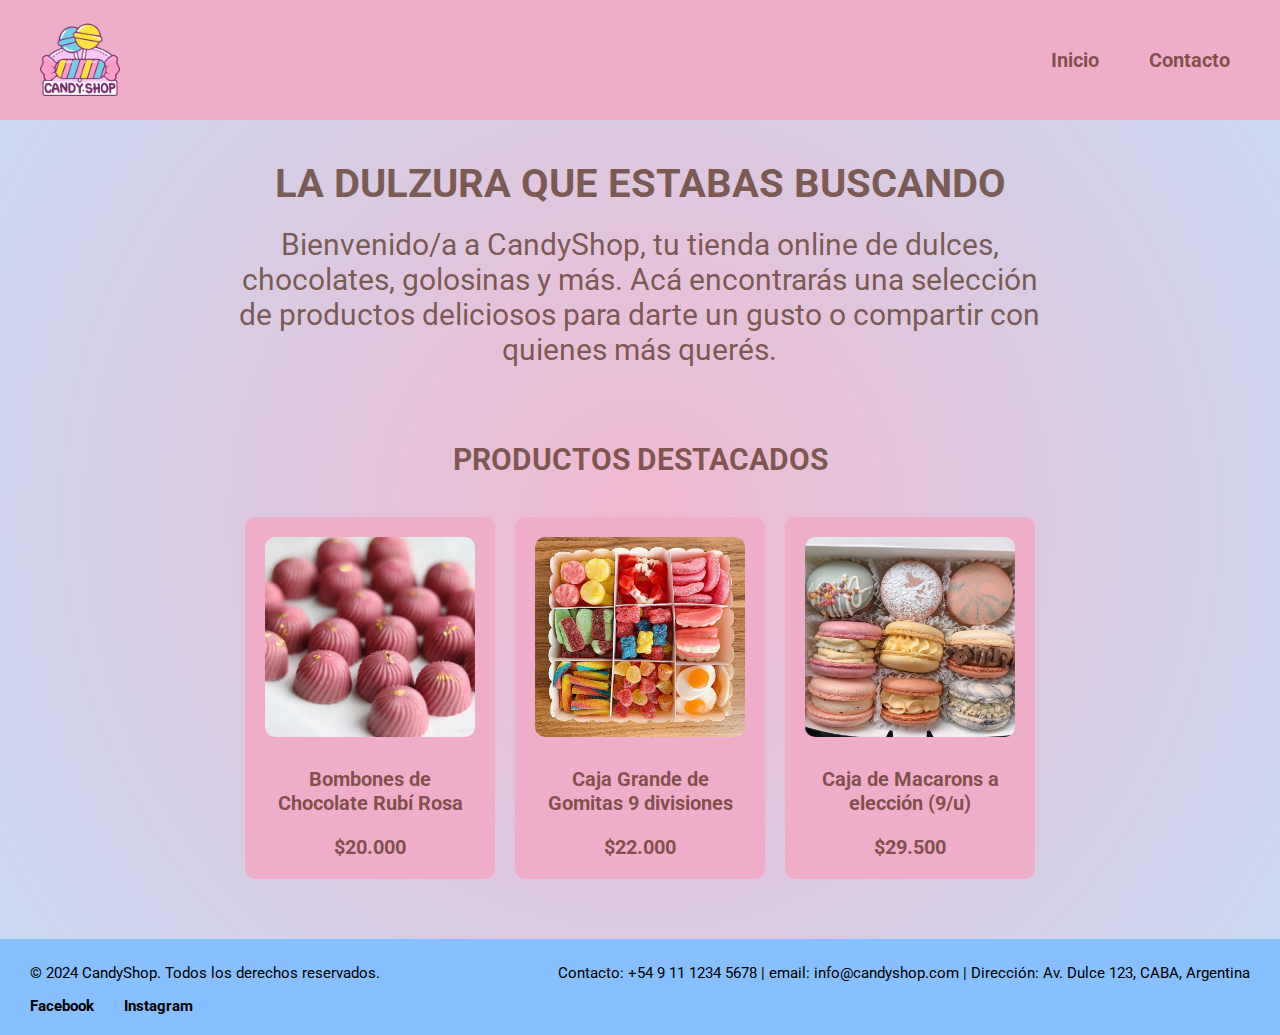
<file: index.html>
<!DOCTYPE html>
<html lang="en">
<head>
  <meta charset="UTF-8"/>
  <meta name="viewport" content="width=device-width, initial-scale=1.0"/>
  <link href="https://fonts.googleapis.com/css2?family=Rethink+Sans:wght@400..800&family=Roboto+Condensed:ital,wght@0,100..900;1,100..900&family=Roboto:ital,wght@0,100..900;1,100..900&family=Work+Sans:ital,wght@0,100..900;1,100..900&display=swap" rel="stylesheet"/>
  <link rel="stylesheet" href="./css/style.css">
  <title>Inicio</title>
</head>
<body>
  <header class="header">
  <a href="index.html"> 
   <img src="./imagenes/logo.png" alt="Logo de la página" class="logo" >
  </a>
   <nav class="header-nav">
    <ul>
      <li><a href="index.html">Inicio</a></li>
      <li><a href="./pages/contacto.html">Contacto</a></li>
    </ul>
   </nav>
  </header>
  <main> 
    <h1 class="titulo-home">LA DULZURA QUE ESTABAS BUSCANDO</h1>
    <p class="parrafo-home">Bienvenido/a a CandyShop, tu tienda online de dulces, chocolates, golosinas y más.
      Acá encontrarás una selección de productos deliciosos para darte un gusto o compartir con quienes más querés.</p>
      
    <section class="productos-home">
      <h2>PRODUCTOS DESTACADOS</h2>

      <div class="contenedor-productos">
        <article class="tarjeta-producto">
          <img src="./imagenes/producto1.jpg" alt="Bombones de chocolate" width="200" height="200">
          <h3>Bombones de Chocolate Rubí Rosa</h3>
          <p>$20.000</p>
        </article>
        
        <article class="tarjeta-producto">
          <img src="./imagenes/producto2.jpg" alt="PCaja de gomitas" width="200" height="200">
          <h3>Caja Grande de Gomitas 9 divisiones</h3>
          <p>$22.000</p>
        </article>

        <article class="tarjeta-producto"> 
          <img src="./imagenes/producto3.jpg" alt="Caja de macarons" width="200" height="200">
          <h3>Caja de Macarons a elección (9/u)</h3>
          <p>$29.500</p>
        </article>

      </div>  
    </section>
  </main>
  <footer class="footer">
    <p>© 2024 CandyShop. Todos los derechos reservados.</p>
    <p>Contacto: +54 9 11 1234 5678 | email: info@candyshop.com | Dirección: Av. Dulce 123, CABA, Argentina</p>
    <nav class="footer-nav">
    <ul>
      <li><a href="https://www.facebook.com/MelososCandyShop/?locale=es_LA" target="_blank">Facebook</a></li>
      <li><a href="https://www.instagram.com/candyshop.goloteca/?hl=es-la" target="_blank">Instagram</a></li>
    </ul>
    </nav>
  </footer>
</body>
</html>
</file>
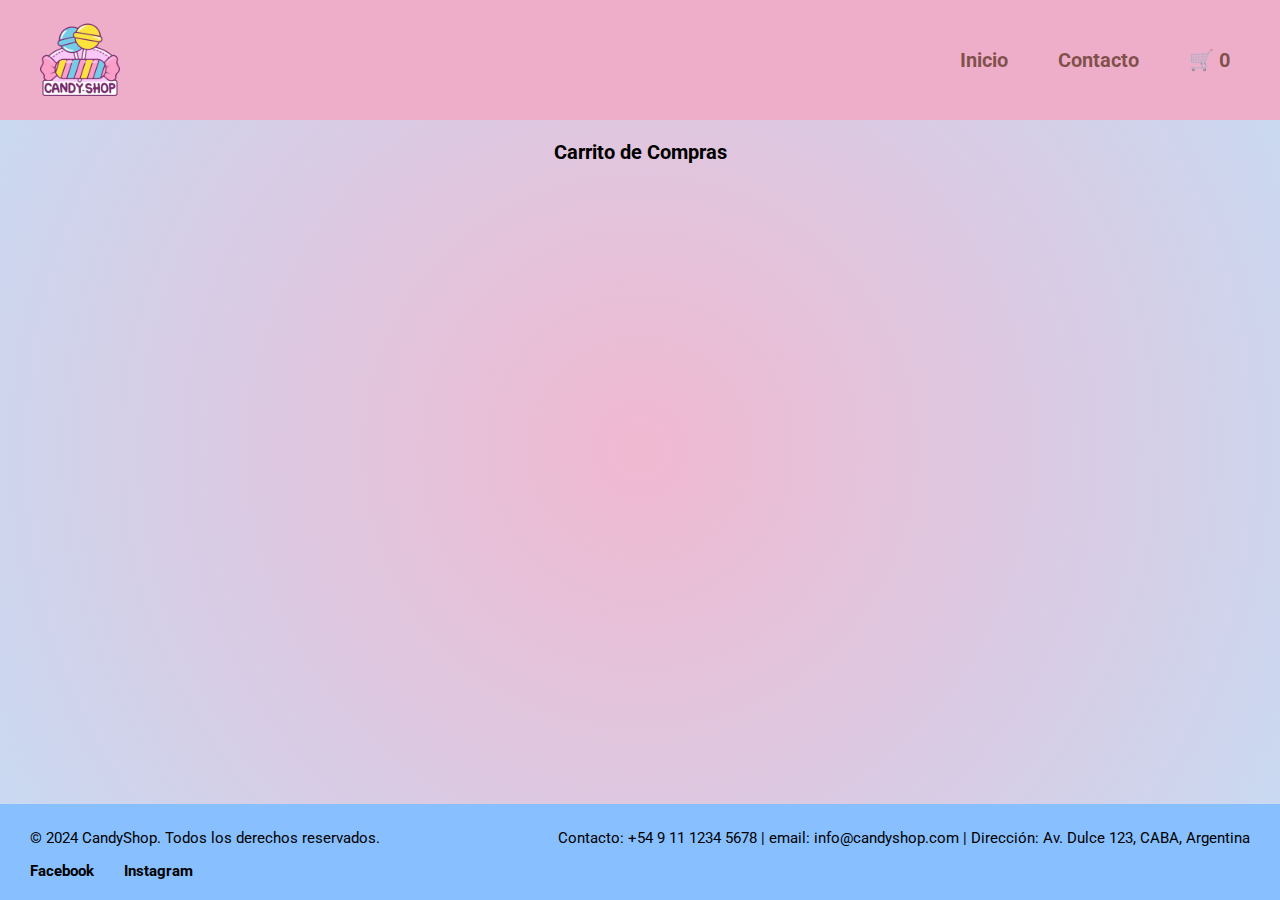
<file: pages/carrito.html>
<!DOCTYPE html> 
<html lang="en">    
<head>
    <meta charset="UTF-8">
    <meta name="viewport" content="width=device-width, initial-scale=1.0">
    <link href="https://fonts.googleapis.com/css2?family=Rethink+Sans:wght@400..800&family=Roboto+Condensed:ital,wght@0,100..900;1,100..900&family=Roboto:ital,wght@0,100..900;1,100..900&family=Work+Sans:ital,wght@0,100..900;1,100..900&display=swap" rel="stylesheet"/>
    <title>Carrito</title>
    <link rel="stylesheet" href="../css/style.css">
</head>
<body>
      <header class="header">
  <a href="../index.html"> 
   <img src="../imagenes/logo.png" alt="Logo de la página" class="logo" >
  </a>
   <nav class="header-nav">
    <ul>
      <li><a href="../index.html">Inicio</a></li>
      <li><a href="../pages/contacto.html">Contacto</a></li>
      <li>
        <a href="./carrito.html" class="carrito-icono">
          🛒 <span id="contador-carrito">0</span>
        </a>
      </li>
    </ul>
   </nav>
  </header>

  <main>
    <h1 class="titulo-seccion">Carrito de Compras</h1>
    <section id="contenedor-carrito">
    </section>
    <div class="acciones-carrito" id="acciones-carrito">
    </div>
    <section id="resumen-carrito">
    </section>
  </main>

   <footer class="footer">
        <p>© 2024 CandyShop. Todos los derechos reservados.</p>
        <p>Contacto: +54 9 11 1234 5678 | email: info@candyshop.com | Dirección: Av. Dulce 123, CABA, Argentina</p>
      <nav class="footer-nav">
      <ul>
        <li><a href="https://www.facebook.com/MelososCandyShop/?locale=es_LA" target="_blank">Facebook</a></li>
        <li><a href="https://www.instagram.com/candyshop.goloteca/?hl=es-la" target="_blank">Instagram</a></li>
      </ul>
      </nav>
      </footer>
      <script src="../js/carrito.js" type="module"></script>
</body>
</html>
</file>
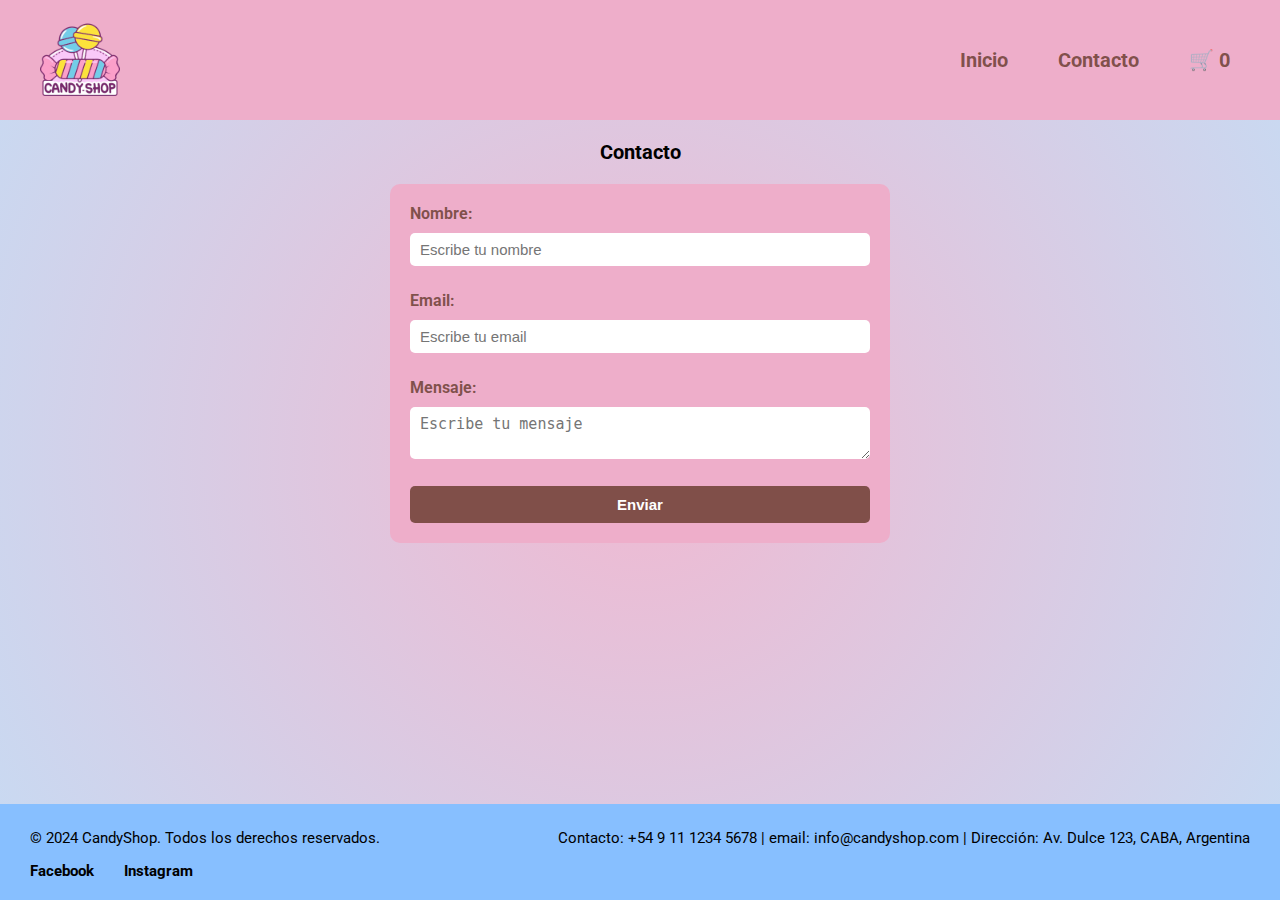
<file: pages/contacto.html>
<!DOCTYPE html>
<html lang="en">
<head>
    <meta charset="UTF-8">
    <meta name="viewport" content="width=device-width, initial-scale=1.0">
    <link href="https://fonts.googleapis.com/css2?family=Rethink+Sans:wght@400..800&family=Roboto+Condensed:ital,wght@0,100..900;1,100..900&family=Roboto:ital,wght@0,100..900;1,100..900&family=Work+Sans:ital,wght@0,100..900;1,100..900&display=swap" rel="stylesheet"/>
    <link rel="stylesheet" href="../css/style.css">
    <title>Contacto</title>
</head>
<body>
    <header class="header">
  <a href="../index.html"> 
   <img src="../imagenes/logo.png" alt="Logo de la página" class="logo" >
  </a>
   <nav class="header-nav">
    <ul>
      <li><a href="../index.html">Inicio</a></li>
      <li><a href="../pages/contacto.html">Contacto</a></li>
      <li>
        <a href="../pages/carrito.html" class="carrito-icono">
          🛒 <span id="contador-carrito">0</span>
        </a>
      </li>
    </ul>
   </nav>
  </header>
      <main>
        <h1 class="titulo-seccion">Contacto</h1>

        <section class="contacto"> 
        
        <form class="formulario-contacto" action="https://formspree.io/f/xeorgvrn" method="post" target="_blank" autocomplete="on">
          <div>
          <label for="nombre">Nombre:</label> 
            <input type="text" id="nombre" name="nombre" required placeholder="Escribe tu nombre">
          </div>

          <div>
          <label for="email">Email:</label>
              <input type="email" id="email" name="email" required placeholder="Escribe tu email">  
          </div> 

          <div>
          <label for="mensaje">Mensaje:</label> 
              <textarea id="mensaje" name="mensaje" required placeholder="Escribe tu mensaje"></textarea>
          </div>

            <button type="submit">Enviar</button>
        </form>

        </section>
      </main>
       <footer class="footer">
        <p>© 2024 CandyShop. Todos los derechos reservados.</p>
        <p>Contacto: +54 9 11 1234 5678 | email: info@candyshop.com | Dirección: Av. Dulce 123, CABA, Argentina</p>
      <nav class="footer-nav">
      <ul>
        <li><a href="https://www.facebook.com/MelososCandyShop/?locale=es_LA" target="_blank">Facebook</a></li>
        <li><a href="https://www.instagram.com/candyshop.goloteca/?hl=es-la" target="_blank">Instagram</a></li>
      </ul>
      </nav>
      </footer>
      <script src="../js/contacto.js" type="module"> </script>
</body>
</html>
</file>
<file: css/style.css>
/* GENERAL */

*{
    margin: 0;
    padding: 0;
    box-sizing: border-box;
}

html{
    font-size: 62.5%;
} 

body{
    font-family: 'Roboto', sans-serif;
    background: radial-gradient(circle, rgba(238, 174, 202, 0.87) 0%, rgba(148, 187, 233, 0.53) 100%);

    display: flex;
    flex-direction: column;
    min-height: 100vh;
}



/* HEADER */

.header{
    border: none;
    background-color: #EEAECA;
    display: flex;
    justify-content: space-between; 
    align-items: center;
    padding: 1rem;
    flex-wrap: wrap;
}

.logo{
    width: auto;
    height: 100px;
    display: flex;
    
    padding: 1rem;
    margin-left: 2rem;
}

.header-nav{
    display: flex;
    padding: 1rem;
    margin-right: 2rem;
 }

.header-nav ul{;
    list-style: none;
    display: flex;
    gap: 3rem;
}

.header-nav li{
    font-size: 2rem;
    font-weight: bold;
}

.header-nav a{
    text-decoration: none;
    color: #411900a3;
    display: inline-block;
    padding: 1rem;
}

p{ 
    font-size: 2rem;
    border: none;
}   





/* HOME */

main{
    width: 90%;
    flex: 1;

    margin: 2rem auto 6rem auto;
    display: flex;
    flex-direction: column;
    align-items: center;
}

.titulo-home{
    font-size: 4rem;
    margin: 2rem 0;
    color: #411900a3;
    text-align: center;
}

main .parrafo-home{
    border: none;
    font-size: 3rem;
    text-align: center;
    margin-bottom: 3.5rem;
    color: #411900a3;
    width: 70%;
}

main .productos-home{
    width: 100%;
}

main .productos-home h2{
    font-size: 3rem;
    text-align: center;
    padding: 1rem;
    margin: 3rem;
    color: #411900a3;
}

main .contenedor-productos{
    display: flex;
    justify-content: center;
    flex-wrap: wrap;
    gap: 2rem;
}

main .tarjeta-producto{
    background-color: #EEAECA; 
    padding: 2rem;
    border-radius: 1rem;
    width: 25rem;

    display: flex;
    flex-direction: column;
    text-align: center;
    align-items: center;
    gap: 1rem;
}

.tarjeta-producto img{
    width: 100%;
    border-radius: 1rem;
    margin-bottom: 2rem;
}

.tarjeta-producto h3{
    font-size: 2rem;
    font-weight: bold;
    margin-bottom: 1rem;
    color: #411900a3;
}

.tarjeta-producto p{
    border: none;
    font-size: 2rem;
    font-weight: bold;
    color: #411900a3;
}




/* CONTACTO */

.titulo-contacto{
    font-size: 4rem;
    margin: 2rem 0;
    color: #411900a3;
    text-align: center;
}

.contacto{
    width: 90%;
    flex: 1;

    margin: 2rem auto 6rem auto;
    display: flex;
    flex-direction: column;
    align-items: center;
}

.formulario-contacto{
    background-color: #EEAECA; 
    padding: 2rem;
    border-radius: 1rem;
    width: 90%;
    max-width:50rem;

    display: flex;
    flex-direction: column;
    gap: 1rem;
}

.formulario-contacto label{
    font-size: 1.6rem;
    font-weight: bold;
    color: #411900a3;
    align-self: flex-start;
}

.formulario-contacto input, .formulario-contacto textarea{
    width: 100%;
    resize: vertical;
    padding: 0.8rem 1rem; 
    box-sizing: border-box;
    margin: 1rem auto 1.5rem auto;
    font-size: 1.5rem;
    border: none;
    border-radius: 0.5rem;
}

.formulario-contacto button{
    width: 100%;
    padding: 1rem;
    font-size: 1.5rem;
    font-weight: bold;
    color: white;

    background-color: #411900a3;
    border: none;
    border-radius: 0.5rem;
    cursor: pointer;
}




/* FOOTER */

.footer{
    background-color: #87BFFF;
    display: flex;
    justify-content: space-between; 
    align-items: center;
    padding: 1.5rem 2rem;
    flex-wrap: wrap;
}

.footer p{
    border: none;
    font-size: 1.5rem;
    display: flex;
    padding: 1rem;
    margin:0;
}

.footer-nav ul{
    list-style: none;
    display: flex;
    flex-wrap: wrap;
    justify-content: center;
    gap: 1rem;
    padding: 0;
    margin: 0;
}

.footer-nav li{
    font-size: 1.5rem;
    font-weight: bold;
}

.footer-nav a{
    color: black;
    text-decoration: none;
    display: inline-block;
    padding: 0.5rem 1rem;
}




/* MEDIA QUERY */

@media (max-width: 768px) {
    .header,
    .footer {
        flex-direction: column;
        align-items: center;
        text-align: center;
    }

    .header-nav ul,
    .footer-nav ul {
        flex-direction: column;
        gap: 0.5rem;
    }
}
</file>
